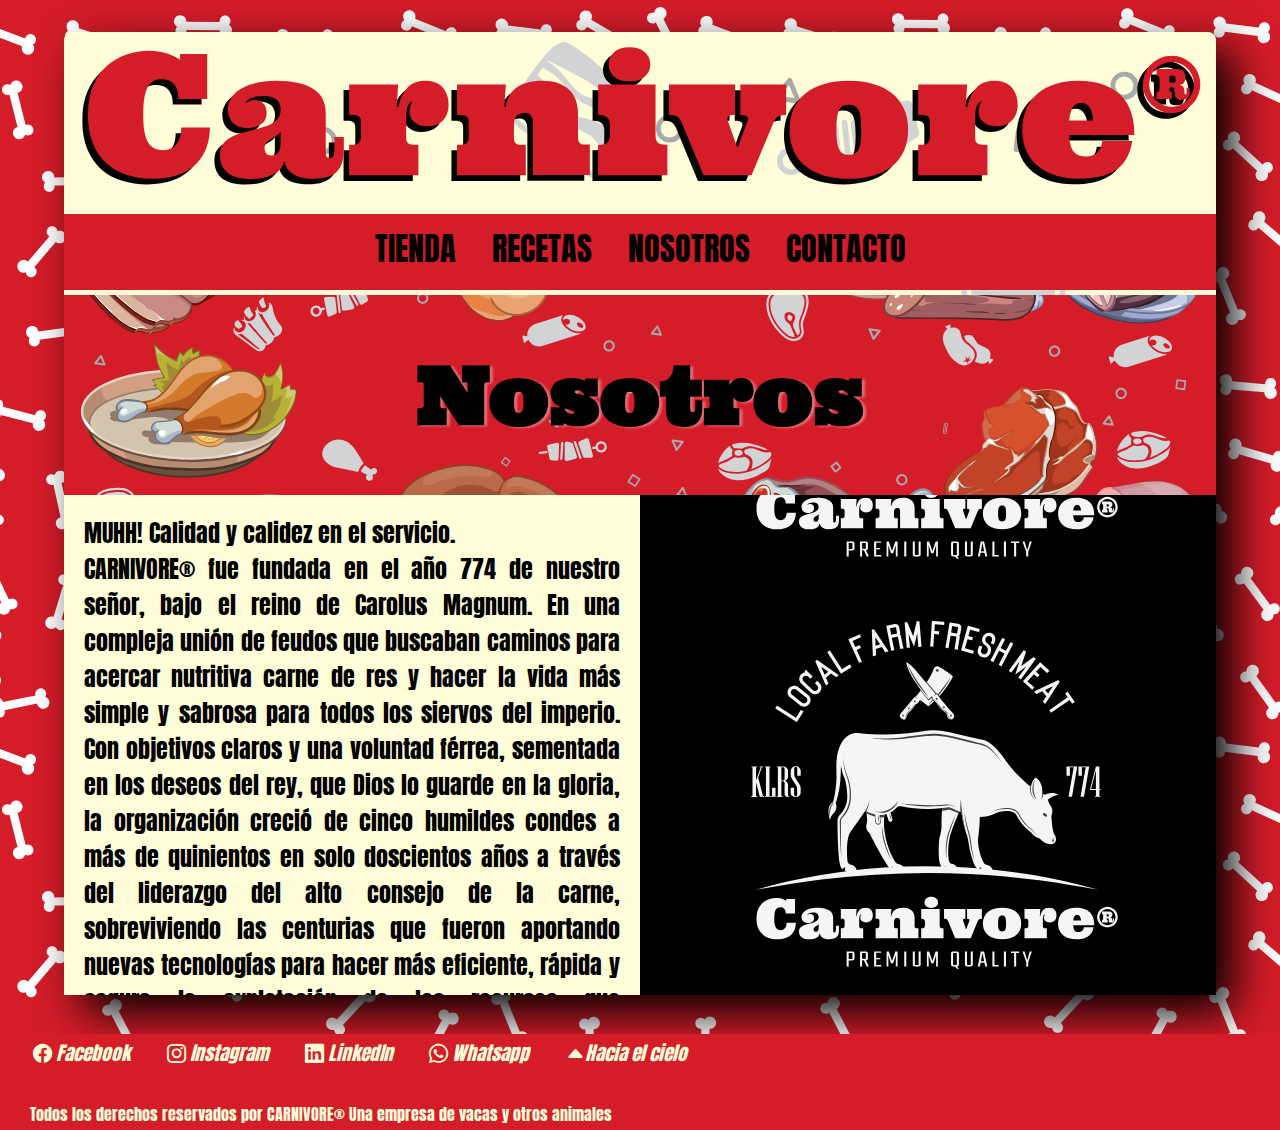
<file: pages/aboutUs.html>
<!DOCTYPE html>
<html lang="en">
    <head>
        <meta charset="UTF-8">
        <meta http-equiv="X-UA-Compatible" content="IE=edge">
        <meta name="viewport" content="width=device-width, initial-scale=1.0">
        <meta name="description" content="ABOUT US CARNIVORE TODA LA HISTORIA DE LA WEB Y DE QUE PASTURA SALIMOS">
        <meta name="keywords"  content="HISTORIA, CARNIVORE, VACAS, DOMICILIO, LANONA">
        <link rel="shortcut icon" href="/multimedia/favicom/favicon-32x32.png" type="image/x-icon">
        <link rel="stylesheet" href="https://cdn.jsdelivr.net/npm/bootstrap-icons@1.8.1/font/bootstrap-icons.css">
        <link rel="shortcut icon" href="./multimedia/favicom/favicon-32x32.png" type="image/x-icon">
        <link rel="preconnect" href="https://fonts.googleapis.com">
        <link rel="preconnect" href="https://fonts.gstatic.com" crossorigin>
        <link rel="stylesheet" href="https://cdnjs.cloudflare.com/ajax/libs/animate.css/4.1.1/animate.min.css"/>
        <link href="https://fonts.googleapis.com/css2?family=Anton&family=Ultra&display=swap" rel="stylesheet"> 
        <link rel="stylesheet" href="/css/style.css">
        <title>Nosotros</title>
    </head>
<body>
 <!-- NAVEGADOR -->   
 <div class="contenedor">
    <header class="header" id="top">
        <img src="/multimedia/svg/logoCompleto.svg" id="TOP" class="logo animate__animated animate__slideInDown logo" alt="LogoCarnivore">
        <nav class="nav animate__animated animate__bounceIn">
            <label for="toggle">&#9776</label>
            <input type="checkbox" id="toggle"/>
            <div class="navegador">
                <a href="/index.html">TIENDA</a>
                <a href="/pages/recetas.html">RECETAS</a>
                <a href="/pages/aboutUs.html">NOSOTROS</a>
                <a href="/pages/contacto.html">CONTACTO</a>
            </div>
            </nav>
    </header>
     <!-- main -->   
    <main>
          <div alt="portada carnes" class="portadaA"><h1 class="titulosmain">Nosotros</h1></div>
        
          <article class="ABus">
            <div class="ABus__izquierda">
                  <p class="nosotrosTexto">MUHH! Calidad y calidez en el servicio. <br>
                    <bold>CARNIVORE®</bold> fue fundada en el año 774 de nuestro señor, bajo el reino de Carolus Magnum. En una compleja unión de feudos que buscaban caminos para acercar nutritiva carne de res y hacer la vida más simple y sabrosa para todos los siervos del imperio. Con objetivos claros y una voluntad férrea, sementada en los deseos del rey, que Dios lo guarde en la gloria, la organización creció de cinco humildes condes a más de quinientos en solo doscientos años a través del liderazgo del alto consejo de la carne, sobreviviendo las centurias que fueron aportando nuevas tecnologías para hacer más eficiente, rápida y segura la explotación de los recursos que alimentarían a los fieles, desde las cruzadas rutenas, hasta tierra santa y el nuevo mundo. </p>
            </div>
            <div class="ABus__derecha"><img src="/multimedia/svg/vacas.svg" alt="vacas en el campo"></div>

            </article>
    </main>
</div>

     <!-- footer -->   
<footer class="footer" style="bottom: 0;">
    <ul>
        <li><a href="https://www.facebook.com/" target="_blank"><i class="bi bi-facebook"> Facebook</i></a></li>
        <li><a href="https://www.instagram.com/ "target="_blank"><i class="bi bi-instagram"> Instagram</i></a></li>
        <li><a href="https://www.linkedin.com/" target="_blank"><i class="bi bi-linkedin"> LinkedIn</i></a></li>
        <li><a href="https://www.webwhatsapp.com/" target="_blank"><i class="bi bi-whatsapp"> Whatsapp</i></a></li>
        <a href="#top"><i class="bi bi-caret-up-fill">Hacia el cielo</i></a>
        <p class="bi footerp">Todos los derechos reservados por CARNIVORE® Una empresa de vacas y otros animales </p>
    </ul> 
</footer>

</body>
</html>
</file>
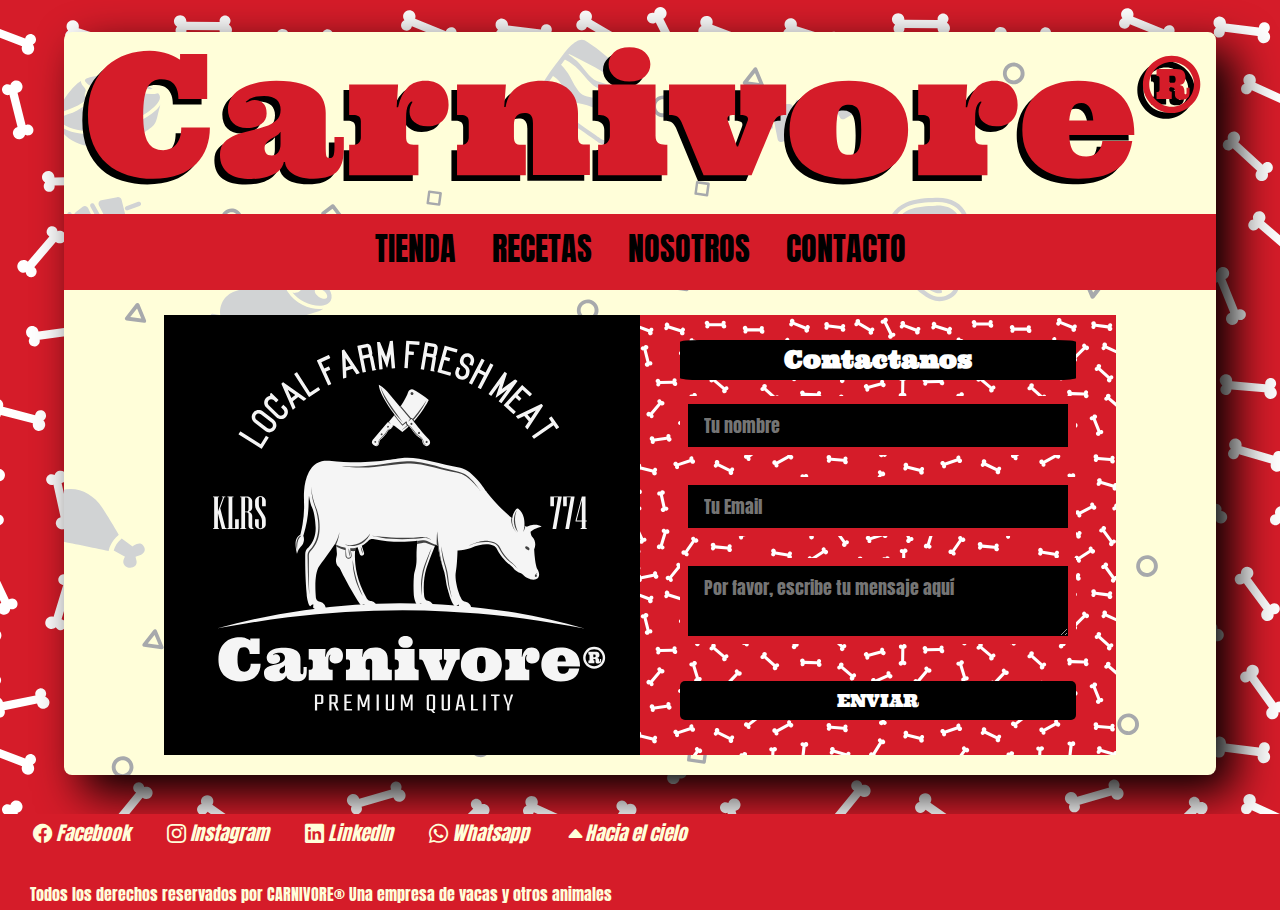
<file: pages/contacto.html>
<!DOCTYPE html>
<html lang="en">
    <head>
        <meta charset="UTF-8">
        <meta http-equiv="X-UA-Compatible" content="IE=edge">
        <meta name="viewport" content="width=device-width, initial-scale=1.0">
        <meta name="description" content="CONTACTO con CARNIVORE la web sobre la Carne MUUUUH muchos contactos hacen feliz a la gente">
        <meta name="keywords"  content="CONTACTO, PREGUNTAS, COMO?, TELEFONO, CORREOR, CARNEVENCIDA, MALAATENCION, EMAIL">
        <link rel="shortcut icon" href="/multimedia/favicom/favicon-32x32.png" type="image/x-icon">
        <link rel="stylesheet" href="https://cdn.jsdelivr.net/npm/bootstrap-icons@1.8.1/font/bootstrap-icons.css">
        <link rel="shortcut icon" href="./multimedia/favicom/favicon-32x32.png" type="image/x-icon">
        <link rel="preconnect" href="https://fonts.googleapis.com">
        <link rel="preconnect" href="https://fonts.gstatic.com" crossorigin>
        <link rel="stylesheet" href="https://cdnjs.cloudflare.com/ajax/libs/animate.css/4.1.1/animate.min.css"/>
        <link href="https://fonts.googleapis.com/css2?family=Anton&family=Ultra&display=swap" rel="stylesheet"> 
        <link rel="stylesheet" href="/css/style.css">
        <title>Contactanos</title>
    </head>
<body>
<!-- NAVEGADOR -->   
<div class="contenedor">
    <header class="header" id="top">
        <img src="/multimedia/svg/logoCompleto.svg" id="TOP" class="logo animate__animated animate__slideInDown logo" alt="LogoCarnivore">
        <nav class="nav animate__animated animate__bounceIn">
            <label for="toggle">&#9776</label>
            <input type="checkbox" id="toggle"/>
            <div class="navegador">
                <a href="/index.html">TIENDA</a>
                <a href="/pages/recetas.html">RECETAS</a>
                <a href="/pages/aboutUs.html">NOSOTROS</a>
                <a href="/pages/contacto.html">CONTACTO</a>
            </div>
            </nav>
    </header>
         <!-- main -->   
<main>
    <div class="formulario">
        <div class="formulario__box">
        <div class="formulario__box__izq"></div>   
        <div class="formulario__box__derech">
            <h2>Contactanos</h2>
            <input type="text" class="formulario__box__derech__area" placeholder="Tu nombre">    
                    
            <input type="email" class="formulario__box__derech__area" name="email" required placeholder="Tu Email">
                    
            <textarea name="Opinion" class="formulario__box__derech__area" placeholder="Por favor, escribe tu mensaje aquí"></textarea>

            <button class="formulario__box__derech__btn">Enviar</button>

        </div>
    </div>
</main>
</div>
     <!-- footer -->   
<footer class="footer">
    <ul>
        <li><a href="https://www.facebook.com/" target="_blank"><i class="bi bi-facebook"> Facebook</i></a></li>
        <li><a href="https://www.instagram.com/ "target="_blank"><i class="bi bi-instagram"> Instagram</i></a></li>
        <li><a href="https://www.linkedin.com/" target="_blank"><i class="bi bi-linkedin"> LinkedIn</i></a></li>
        <li><a href="https://www.webwhatsapp.com/" target="_blank"><i class="bi bi-whatsapp"> Whatsapp</i></a></li>
        <a href="#top"><i class="bi bi-caret-up-fill">Hacia el cielo</i></a>
        <p class="bi footerp">Todos los derechos reservados por CARNIVORE® Una empresa de vacas y otros animales </p>
    </ul>

   
</footer>
</body>
</html>
</file>
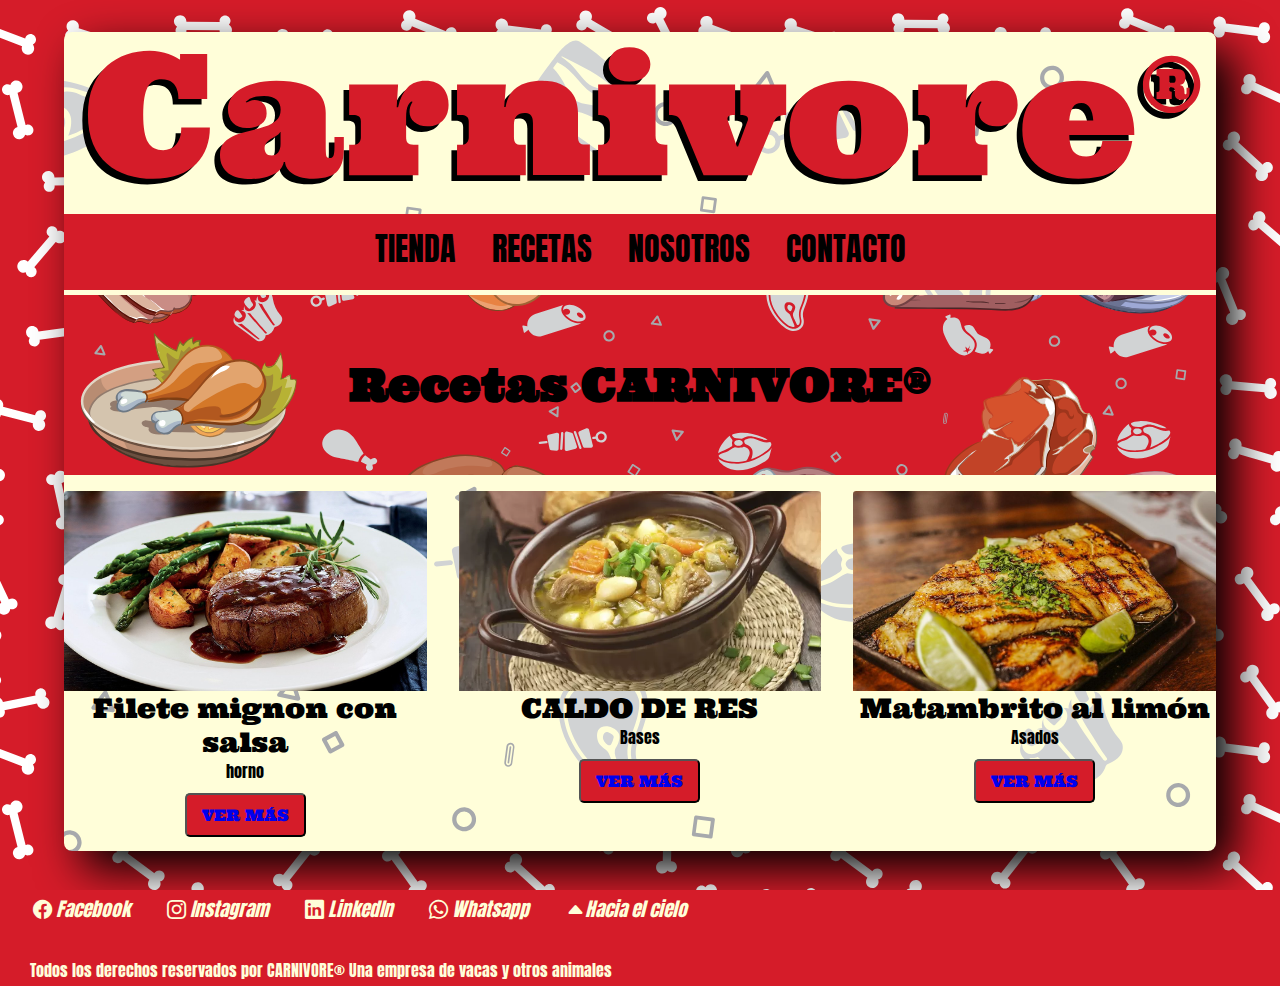
<file: pages/recetas.html>
<!DOCTYPE html>
<html lang="en">
    <head>
        <meta charset="UTF-8">
        <meta http-equiv="X-UA-Compatible" content="IE=edge">
        <meta name="viewport" content="width=device-width, initial-scale=1.0">
        <meta name="description" content="RECETAS EXCLUSIVAS de CARNIVORE la web sobre la Carne MUUUUH">
        <meta name="keywords"  content="CERDO, CHINCHULINES, VACUNOS, RECETAS, COCINA, POLLO, ASADO, MEJORES">
        <link rel="shortcut icon" href="/multimedia/favicom/favicon-32x32.png" type="image/x-icon">
        <link rel="stylesheet" href="https://cdn.jsdelivr.net/npm/bootstrap-icons@1.8.1/font/bootstrap-icons.css">
        <link rel="shortcut icon" href="./multimedia/favicom/favicon-32x32.png" type="image/x-icon">
        <link rel="preconnect" href="https://fonts.googleapis.com">
        <link rel="preconnect" href="https://fonts.gstatic.com" crossorigin>
        <link rel="stylesheet" href="https://cdnjs.cloudflare.com/ajax/libs/animate.css/4.1.1/animate.min.css"/>
        <link href="https://fonts.googleapis.com/css2?family=Anton&family=Ultra&display=swap" rel="stylesheet"> 
        <link rel="stylesheet" href="/css/style.css">
        <title>RECETAS CARNIVORE</title>
    </head>
<body>
 <!-- NAVEGADOR -->   
 <div class="contenedor">
    <header class="header" id="top">
        <img src="/multimedia/svg/logoCompleto.svg" id="TOP" class="logo animate__animated animate__slideInDown logo" alt="LogoCarnivore">
        <nav class="nav animate__animated animate__bounceIn">
            <label for="toggle">&#9776</label>
            <input type="checkbox" id="toggle"/>
            <div class="navegador">
                <a href="/index.html">TIENDA</a>
                <a href="/pages/recetas.html">RECETAS</a>
                <a href="/pages/aboutUs.html">NOSOTROS</a>
                <a href="/pages/contacto.html">CONTACTO</a>
            </div>
            </nav>
    </header>
         <!-- main -->   
        <main>
            <h1 class="titulos">Recetas CARNIVORE®</h1>
            <section class="recetas">
            
            <article class="receta__item">
                    <div class="receta__item__imagen" style="background-image: url(/multimedia/recetas/receta03.jpg);" >
                    </div>
                    
                        <div class="receta__item__titulo">Filete mignon con salsa</div>
                        <div class="receta__item__text">horno</div>
                        <button>
                            <a href="/pages/recetas__item.html" target="_blank">Ver más</a>
                        </button>

            </article>
                        
            <article class="receta__item">
                    <div class="receta__item__imagen" style="background-image: url(/multimedia/recetas/receta02.jpg);" >
                    </div>
                
                    <div class="receta__item__titulo">CALDO DE RES</div>
                    <div class="receta__item__text">Bases</div>
                    <button>
                        <a href="/pages/recetas__item.html" target="_blank">Ver más</a>
                    </button>
            </article>
           
            <article class="receta__item">
                <div class="receta__item__imagen" style="background-image: url(/multimedia/recetas/receta01.jpg);" >
                </div>
                    <div class="receta__item__titulo">Matambrito al limón</div>
                    <div class="receta__item__text">Asados</div>
                    <button>
                        <a href="/pages/recetas__item.html" target="_blank">Ver más</a>
                    </button>
            </article>

                
        </section>
        </main>
    </div>
         <!-- footer -->   
        <footer class="footer">
            <ul>
                <li><a href="https://www.facebook.com/" target="_blank"><i class="bi bi-facebook"> Facebook</i></a></li>
                <li><a href="https://www.instagram.com/ "target="_blank"><i class="bi bi-instagram"> Instagram</i></a></li>
                <li><a href="https://www.linkedin.com/" target="_blank"><i class="bi bi-linkedin"> LinkedIn</i></a></li>
                <li><a href="https://www.webwhatsapp.com/" target="_blank"><i class="bi bi-whatsapp"> Whatsapp</i></a></li>
                <a href="#top"><i class="bi bi-caret-up-fill">Hacia el cielo</i></a>
                <p class="bi footerp">Todos los derechos reservados por CARNIVORE® Una empresa de vacas y otros animales </p>
            </ul>

           
        </footer>
    

</body>
</html>
</file>
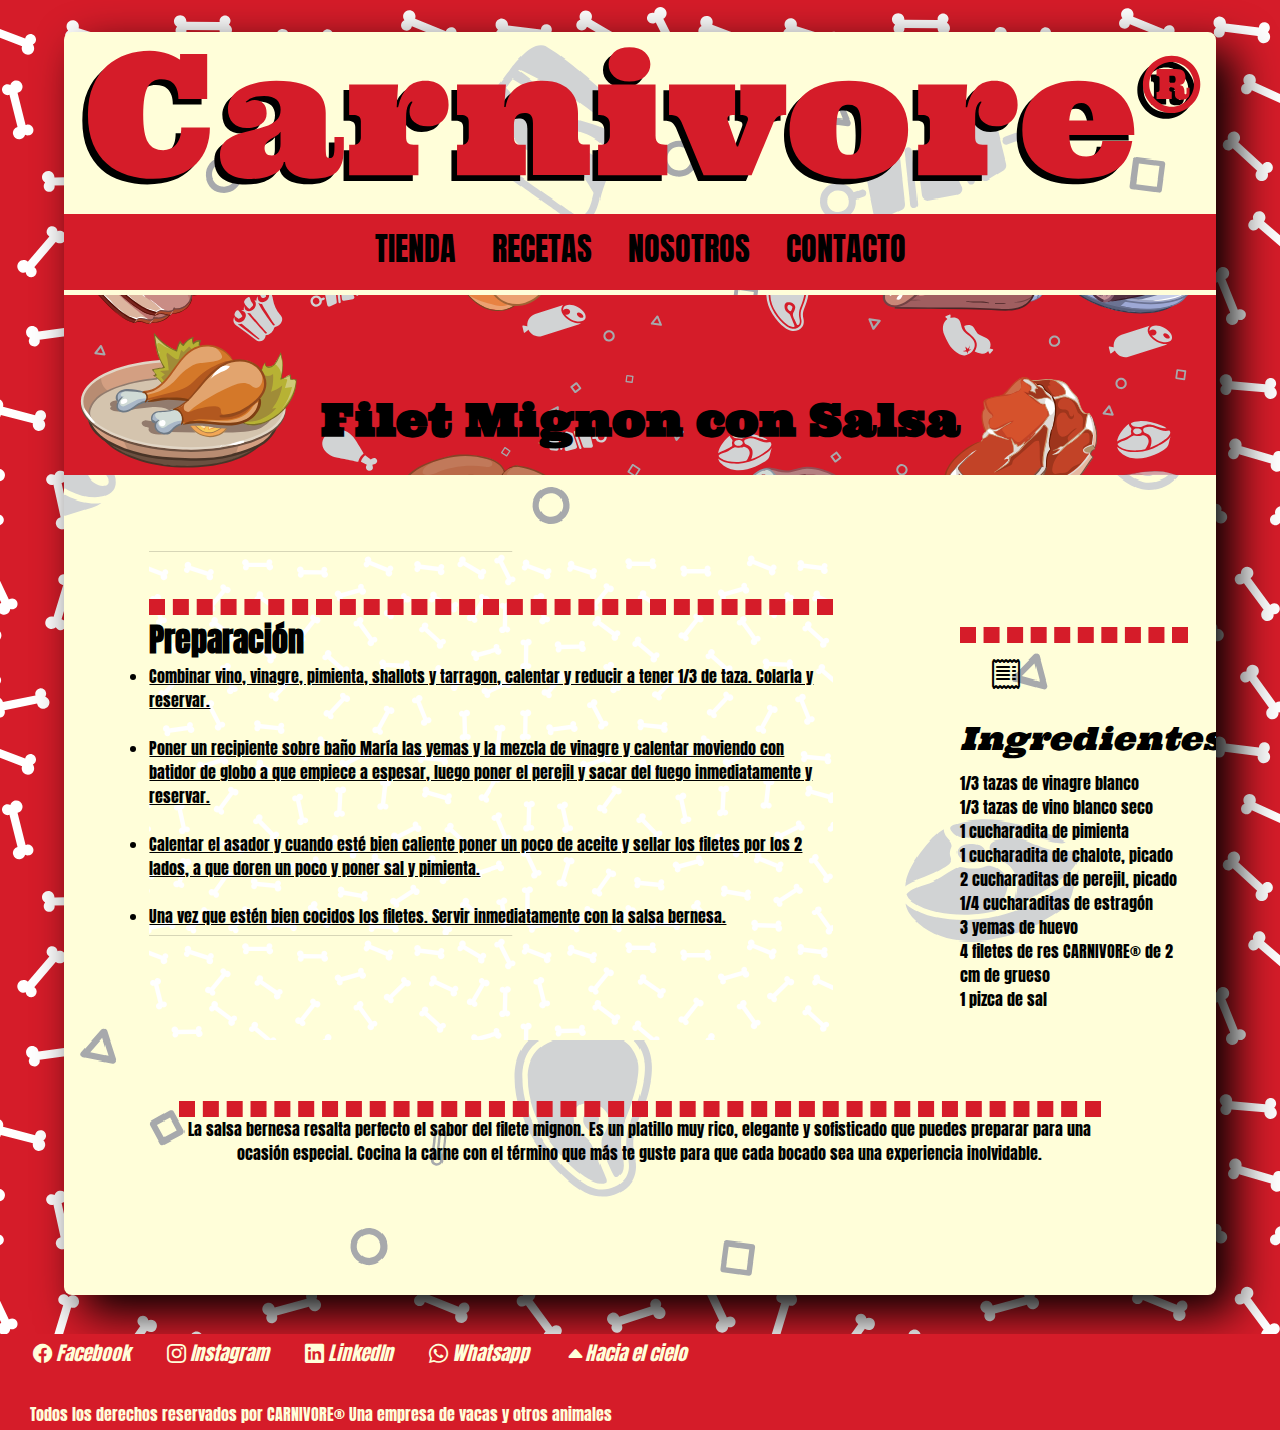
<file: pages/recetas__item.html>
<!DOCTYPE html>
<html lang="en">
    <head>
        <meta charset="UTF-8">
        <meta http-equiv="X-UA-Compatible" content="IE=edge">
        <meta name="viewport" content="width=device-width, initial-scale=1.0">
        <meta name="description" content="RECETAS EXCLUSIVAS de CARNIVORE la web sobre la Carne MUUUUH">
        <meta name="keywords"  content="filetMignon, migno, VACUNOS, RECETAS, COCINA, ingredientes, cocinar, MEJORES">
        <link rel="shortcut icon" href="/multimedia/favicom/favicon-32x32.png" type="image/x-icon">
        <link rel="stylesheet" href="https://cdn.jsdelivr.net/npm/bootstrap-icons@1.8.1/font/bootstrap-icons.css">
        <link rel="shortcut icon" href="./multimedia/favicom/favicon-32x32.png" type="image/x-icon">
        <link rel="preconnect" href="https://fonts.googleapis.com">
        <link rel="preconnect" href="https://fonts.gstatic.com" crossorigin>
        <link rel="stylesheet" href="https://cdnjs.cloudflare.com/ajax/libs/animate.css/4.1.1/animate.min.css"/>
        <link href="https://fonts.googleapis.com/css2?family=Anton&family=Ultra&display=swap" rel="stylesheet"> 
        <link rel="stylesheet" href="/css/style.css">
        <title> RECETAS: Filet Mignon</title>
    </head>

    <body>
        <div class="contenedor">
            <header class="header" id="top">
                <img src="/multimedia/svg/logoCompleto.svg" id="TOP" class="logo animate__animated animate__slideInDown logo" alt="LogoCarnivore">
                <nav class="nav animate__animated animate__bounceIn">
                    <label for="toggle">&#9776</label>
                    <input type="checkbox" id="toggle"/>
                    <div class="navegador">
                        <a href="/index.html">TIENDA</a>
                        <a href="/pages/recetas.html">RECETAS</a>
                        <a href="/pages/aboutUs.html">NOSOTROS</a>
                        <a href="/pages/contacto.html">CONTACTO</a>
                    </div>
                    </nav>
            </header>
     <!-- main -->   
        <main class="papi">
            <h1 class="titulos papi__titulos">Filet Mignon con Salsa</h1>
        <div class="papi__cuerpo">     
            <hr>                   
                <h5>Preparación</h5>
                         <u>
                            <li>Combinar vino, vinagre, pimienta, shallots y tarragon, calentar y reducir a tener 1/3 de taza. Colarla y reservar.</li> <br>
                            <li>Poner un recipiente sobre baño María las yemas y la mezcla de vinagre y calentar moviendo con batidor de globo a que empiece a espesar, luego poner el perejil y sacar del fuego inmediatamente y reservar.</li> <br>
                            <li>Calentar el asador y cuando esté bien caliente poner un poco de aceite y sellar los filetes por los 2 lados, a que doren un poco y poner sal y pimienta.</li> <br>
                            <li>Una vez que estén bien cocidos los filetes. Servir inmediatamente con la salsa bernesa.</li> 
                         </u>
        </div>
            <div class="papi__sidebar">
                <hr>
                <i class="bi bi-receipt" style="text-align: left;">Ingredientes</i>
                    <ul>
                        <li>1/3 tazas de vinagre blanco</li>
                        <li>1/3 tazas de vino blanco seco</li>
                        <li>1 cucharadita de pimienta</li>
                        <li>1 cucharadita de chalote, picado</li>
                        <li>2 cucharaditas de perejil, picado</li>
                        <li>1/4 cucharaditas de estragón</li>
                        <li>3 yemas de huevo</li>
                        <li>4 filetes de res CARNIVORE® de 2 cm de grueso</li>
                        <li>1 pizca de sal</li>
                    </ul>
            </div>
            <div class="papi__consejos">
                <hr>
                <p>La salsa bernesa resalta perfecto el sabor del filete mignon. Es un platillo muy rico, elegante y  sofisticado que puedes preparar para una ocasión especial. Cocina la carne con el término que más te  guste para que cada bocado sea una experiencia inolvidable.
                </p>
            </div>

        </div>
        </main>
             <!-- footer -->   
        <footer class="footer">
            <ul>
                <li><a href="https://www.facebook.com/" target="_blank"><i class="bi bi-facebook"> Facebook</i></a></li>
                <li><a href="https://www.instagram.com/ "target="_blank"><i class="bi bi-instagram"> Instagram</i></a></li>
                <li><a href="https://www.linkedin.com/" target="_blank"><i class="bi bi-linkedin"> LinkedIn</i></a></li>
                <li><a href="https://www.webwhatsapp.com/" target="_blank"><i class="bi bi-whatsapp"> Whatsapp</i></a></li>
                <a href="#top"><i class="bi bi-caret-up-fill">Hacia el cielo</i></a>
                <p class="bi footerp">Todos los derechos reservados por CARNIVORE® Una empresa de vacas y otros animales </p>
            </ul>

           
        </footer>
    </body>
</file>
<file: css/style.css>
@charset "UTF-8";
* {
  padding: 0;
  margin: 0;
  -webkit-box-sizing: border-box;
          box-sizing: border-box;
}

html {
  min-width: 375px;
  width: 100%;
}

body {
  background-image: url(/multimedia/svg/fondohuesos.svg);
  -webkit-box-align: center;
      -ms-flex-align: center;
          align-items: center;
  z-index: -5;
}

.contenedor {
  width: 90%;
  -webkit-box-align: center;
      -ms-flex-align: center;
          align-items: center;
  text-align: center;
  font-family: "Anton", sans-serif;
  margin: 2rem auto;
  padding-left: 0rem;
  background-color: #fffed9;
  background-image: url(/multimedia/svg/fondodiscreto.svg);
  background-position: center;
  background-size: cover;
  border-radius: 0.5rem;
  -webkit-box-shadow: 2vh 2vh 5vh #000000;
          box-shadow: 2vh 2vh 5vh #000000;
}

a {
  text-decoration: none;
}

ul {
  list-style: none;
}

@media screen and (max-width: 480px) {
  body {
    background-color: #fffed9;
  }
  .logo {
    font-size: 2rem;
    letter-spacing: auto;
  }
  .nav ul a {
    font-size: 1rem;
    text-decoration: none;
    padding: 0.5rem 0.5rem;
  }
}

@media screen and (max-width: 780px) {
  body {
    background-color: #fffed9;
  }
  .logo {
    font-size: 4rem;
    letter-spacing: auto;
  }
  .nav ul a {
    font-size: 1rem;
    text-decoration: none;
    padding: 0.5rem 0.5rem;
  }
}

h5 {
  font-size: 2rem;
}

.padre .producto div p, .padre .receta__item div p {
  font-size: 0.9rem;
  color: #000000;
}

hr {
  margin-top: 3rem;
  border: 0.5rem dashed #D51C29;
}

.titulos {
  font-size: 5vh;
  font-family: "Ultra", serif;
  color: #000000;
  line-height: 20vh;
  text-align: center;
  background-image: url(/multimedia/svg/portada.svg);
  background-color: #D51C29;
  background-position: center;
  background-size: cover;
  height: 20vh;
  width: 100%;
  overflow: hidden;
}

@media screen and (max-width: 780px) {
  .titulos .titulos h1 {
    display: none;
  }
}

.nav {
  height: 70px;
  line-height: 70px;
  margin-bottom: 1%;
  z-index: 25;
}

.navegador {
  list-style: none;
  background-color: #D51C29;
}

.navegador a {
  font-size: 2rem;
  text-decoration: none;
  padding: 1rem 1rem;
  border-radius: 0.5rem;
  color: #000000;
  text-decoration: none;
}

.navegador a:hover {
  background-color: #000000;
  font-weight: bold;
  color: #fffed9;
}

label {
  font-size: 2rem;
  line-height: 70px;
  display: none;
  color: #fffed9;
  background-color: #D51C29;
  z-index: 14;
}

#toggle {
  display: none;
}

@media only screen and (max-width: 620px) {
  label {
    display: block;
    cursor: pointer;
    z-index: 254;
  }
  .navegador {
    text-align: center;
    width: 100%;
    display: none;
  }
  .navegador a {
    border-bottom: 0.1rem solid #fffed9;
    margin: 0;
  }
  #toggle:checked + .navegador {
    display: inline-block;
    z-index: 25;
  }
}

.listaproducto, .recetas {
  margin-top: 20px;
  max-width: 1800px;
  margin: 0 auto;
  display: -ms-grid;
  display: grid;
  -ms-grid-columns: (1fr)[4];
      grid-template-columns: repeat(4, 1fr);
  grid-gap: 0.8rem;
}

@media (max-width: 1000px) {
  .listaproducto, .recetas {
    -ms-grid-columns: (1fr)[2];
        grid-template-columns: repeat(2, 1fr);
    max-height: 800px;
    overflow: auto;
  }
}

@media (max-width: 620px) {
  .listaproducto, .recetas {
    -ms-grid-columns: 1fr;
        grid-template-columns: 1fr;
    max-height: 600px;
    overflow: auto;
  }
}

.producto, .receta__item {
  border-radius: 0.2rem;
  overflow: hidden;
  text-align: center;
  -webkit-box-sizing: border-box;
          box-sizing: border-box;
}

.producto .img, .receta__item .img, .producto .receta__item__imagen, .receta__item .receta__item__imagen {
  width: auto;
  height: 200px;
  background-size: cover;
  background-position: center;
}

.producto .title, .receta__item .title, .producto .receta__item__titulo, .receta__item .receta__item__titulo {
  font-size: 1.7rem;
  color: #000000;
  font-family: "Ultra", serif;
}

.producto .description, .receta__item .description, .producto .receta__item__text, .receta__item .receta__item__text {
  color: #000000;
  font-size: 1rem;
  font-family: "Anton", sans-serif;
}

.producto .price, .receta__item .price {
  font-size: 1.7rem;
  color: #000000;
  font-family: "Ultra", serif;
}

.producto:hover, .receta__item:hover {
  background-image: url(/multimedia/svg/productoshuesos.svg);
  border: 0.2rem dashed #D51C29;
  background-size: cover;
  background-position: center;
}

button {
  outline: none;
  background: #D51C29;
  font-family: "Ultra", serif;
  color: #000000;
  padding: 10px 15px;
  text-transform: uppercase;
  cursor: pointer;
  text-decoration: none;
  border-radius: 5px;
  font-size: 16px;
  margin: 10px 0;
}

button a:visited {
  text-decoration: none;
  color: #000000;
  background: #D51C29;
}

button:hover {
  background: #000000;
  text-decoration: none;
}

button:hover a {
  color: #fffed9;
}

.AboutUs {
  -webkit-box-align: center;
      -ms-flex-align: center;
          align-items: center;
  width: 80%;
  margin-top: 2rem;
}

.AboutUs__img {
  background-color: #cccccc;
  background-image: url(/multimedia/iconos/opinión-panorámica-vacas-58759930.jpg);
  background-repeat: no-repeat;
  height: 10rem;
  border-radius: 5%;
  width: 80%;
}

.AboutUs__title {
  text-align: center;
  font-family: "Ultra", serif;
  font-size: 5rem;
  padding-top: 2rem;
}

.AboutUs__p {
  font-size: 1.2rem;
  font-family: "Anton", sans-serif;
}

.fondoerror {
  width: 100%;
  height: 100%;
  background-color: #D51C29;
}

.recetas {
  -ms-grid-columns: (1fr)[3];
      grid-template-columns: repeat(3, 1fr);
  grid-gap: 2rem;
  margin: 1rem auto;
  height: 100%;
}

@media (max-width: 1000px) {
  .recetas {
    -ms-grid-columns: (1fr)[2];
        grid-template-columns: repeat(2, 1fr);
  }
}

@media (max-width: 620px) {
  .recetas {
    -ms-grid-columns: 1fr;
        grid-template-columns: 1fr;
  }
}

.receta__item {
  height: 22.5rem;
  overflow: auto;
}

.papi {
  margin-top: 20px;
  max-width: 1800px;
  max-height: 1000px;
  margin: 0 auto;
  display: -ms-grid;
  display: grid;
  -ms-grid-columns: 3fr 1fr;
      grid-template-columns: 3fr 1fr;
  -ms-grid-rows: (1fr)[3];
      grid-template-rows: repeat(3, 1fr);
  grid-gap: 0.8rem;
      grid-template-areas: "tit tit" "body sideb" "consej consej";
  overflow: auto;
}

.papi__titulos {
  -ms-grid-row: 1;
  -ms-grid-column: 1;
  -ms-grid-column-span: 2;
  grid-area: tit;
  width: auto;
  background-size: cover;
  background-position: center;
  text-align: center;
  line-height: 250px;
}

.papi__cuerpo {
  -ms-grid-row: 2;
  -ms-grid-column: 1;
  grid-area: body;
  height: auto;
  margin: 0 10%;
  text-align: left;
  background-image: url(/multimedia/svg/productoshuesos.svg);
}

.papi__sidebar {
  text-align: left;
  -ms-grid-row: 2;
  -ms-grid-column: 2;
  grid-area: sideb;
  height: auto;
  padding: 10%;
}

.papi__sidebar .bi {
  font-size: 2rem;
  font-family: "Ultra", serif;
  color: #000000;
}

.papi__consejos {
  -ms-grid-row: 3;
  -ms-grid-column: 1;
  -ms-grid-column-span: 2;
  grid-area: consej;
  height: auto;
  -webkit-font-kerning: 1px;
          font-kerning: 1px;
  width: 80%;
  margin: 0 10%;
}

@media screen and (max-width: 800px) {
  .papi {
    -ms-grid-columns: 1fr;
        grid-template-columns: 1fr;
    -ms-grid-rows: (1fr)[4];
        grid-template-rows: repeat(4, 1fr);
        grid-template-areas: "tit" "consej"  "body"  "sideb";
    max-height: 600px;
    overflow: auto;
  }
}

.formulario {
  display: -webkit-box;
  display: -ms-flexbox;
  display: flex;
  -webkit-box-pack: center;
      -ms-flex-pack: center;
          justify-content: center;
  -webkit-box-align: center;
      -ms-flex-align: center;
          align-items: center;
  width: 100%;
  height: 100%;
  padding: 20px 100px;
}

.formulario__box {
  max-width: 1200px;
  display: -ms-grid;
  display: grid;
  -ms-grid-columns: (1fr)[2];
      grid-template-columns: repeat(2, 1fr);
  -webkit-box-pack: center;
      -ms-flex-pack: center;
          justify-content: center;
  -webkit-box-align: center;
      -ms-flex-align: center;
          align-items: center;
  text-align: center;
  background-color: #fffed9;
}

.formulario__box__izq {
  background-image: url(/multimedia/svg/carnivorecarbonB.svg);
  background-size: cover;
  background-position: center;
  height: 440px;
}

.formulario__box__derech {
  padding: 25px 40px;
  background-image: url(/multimedia/svg/fondohuesos.svg);
}

.formulario__box__derech h2 {
  position: relative;
  padding-bottom: 1rem;
  margin-bottom: 1rem;
  font-family: "Ultra", serif;
  color: #fff;
  background-color: #000000;
  border-radius: 5%;
  height: 40px;
  line-height: 40px;
}

.formulario__box__derech__area {
  width: 100%;
  padding: 0.5rem 1rem;
  background-color: #000000;
  font-size: 1.1rem;
  font-family: "Anton", sans-serif;
  margin-bottom: 22px;
  -webkit-transition: 1.1s;
  transition: 1.1s;
  border: 0.5rem solid #D51C29;
  color: #fffed9;
}

.formulario__box__derech__area:hover {
  background-color: #D51C29;
}

.formulario__box__derech__btn {
  width: 100%;
  padding: 0.5rem 1rem;
  background-color: #000000;
  color: #fff;
  font-size: 1.1rem;
  border: none;
  outline: none;
  cursor: pointer;
  -webkit-transition: .3s;
  transition: .3s;
}

.formulario__box__derech .btn:hover {
  background-color: #27ae60;
}

@media screen and (max-width: 880px) {
  .formulario__box {
    -ms-grid-columns: 1fr;
        grid-template-columns: 1fr;
  }
  .formulario__box__izq {
    height: 240px;
  }
}

.portadaA {
  background-image: url(/multimedia/svg/portada.svg);
  background-color: #D51C29;
  background-position: center;
  background-size: cover;
  height: 200px;
}

.ABus {
  display: -ms-grid;
  display: grid;
  -ms-grid-columns: (1fr)[2];
      grid-template-columns: repeat(2, 1fr);
  -webkit-box-pack: center;
      -ms-flex-pack: center;
          justify-content: center;
  -webkit-box-align: center;
      -ms-flex-align: center;
          align-items: center;
  text-align: center;
  background-color: #fffed9;
  height: 500px;
  overflow: auto;
}

.ABus__izquierda {
  height: 100%;
}

.ABus__izquierda .nosotrosTexto {
  padding: 20px;
  width: 100%;
  font-size: 1.5rem;
  -webkit-font-kerning: 5px;
          font-kerning: 5px;
  text-align: justify;
}

.ABus__derecha {
  background-image: url(/multimedia/svg/carnivorecarbonB.svg);
  background-position: center;
  overflow: hidden;
  height: 100%;
}

.titulosmain {
  overflow: hidden;
  line-height: 200px;
  font-size: 5rem;
  text-align: center;
  font-family: "Ultra", serif;
  color: #000000;
  -webkit-filter: drop-shadow(3px 1px 1px rgba(255, 255, 255, 0.363));
          filter: drop-shadow(3px 1px 1px rgba(255, 255, 255, 0.363));
  z-index: -1;
}

@media screen and (max-width: 821px) {
  .ABus {
    -ms-grid-columns: 1fr;
        grid-template-columns: 1fr;
    height: auto;
  }
  .ABus__derecha {
    height: 240px;
  }
  .titulosmain {
    font-size: 3rem;
    line-height: 100px;
  }
  .portadaA {
    height: 100px;
  }
}

@media screen and (max-width: 620px) {
  .titulosmain {
    display: none;
  }
}

.footer {
  background-color: #D51C29;
  height: 6rem;
}

.footer ul {
  bottom: 0;
  list-style: none;
  display: -webkit-box;
  display: -ms-flexbox;
  display: flex;
  -webkit-box-pack: start;
      -ms-flex-pack: start;
          justify-content: flex-start;
  -webkit-box-orient: horizontal;
  -webkit-box-direction: normal;
      -ms-flex-flow: row wrap;
          flex-flow: row wrap;
  border-radius: 3%;
  margin-top: 3%;
  height: 6rem;
  padding-bottom: 15px;
  overflow: auto;
}

.bi {
  font-family: "Anton", sans-serif;
  color: #fffed9;
  padding-left: 30px;
  line-height: 2;
}

.footer p {
  line-height: 5rem;
  text-align: center;
  margin-top: 0.09rem;
}

.bi-facebook {
  font-size: 1.2rem;
  text-align: center;
  margin-left: 0.2rem;
  margin-right: 0.2rem;
  color: #fffed9;
}

.bi-facebook:hover {
  color: #3b5998;
}

.bi-whatsapp {
  font-size: 1.2rem;
  text-align: center;
  margin-left: 0.2rem;
  margin-right: 0.2rem;
  color: #fffed9;
}

.bi-whatsapp:hover {
  color: #25D366;
}

.bi-instagram {
  font-size: 1.2rem;
  text-align: center;
  margin-left: 0.2rem;
  margin-right: 0.2rem;
  color: #fffed9;
}

.bi-instagram:hover {
  color: #8a3ab9;
}

.bi-linkedin {
  font-size: 1.2rem;
  text-align: center;
  margin-left: 0.2rem;
  margin-right: 0.2rem;
  color: #fffed9;
}

.bi-linkedin:hover {
  color: #0072b1;
}

.bi-caret-up-fill {
  font-size: 1.2rem;
  text-align: center;
  margin-left: 0.2rem;
  margin-right: 0.2rem;
  color: #fffed9;
}

.bi-caret-up-fill:hover {
  color: #000000;
}
/*# sourceMappingURL=style.css.map */
</file>
